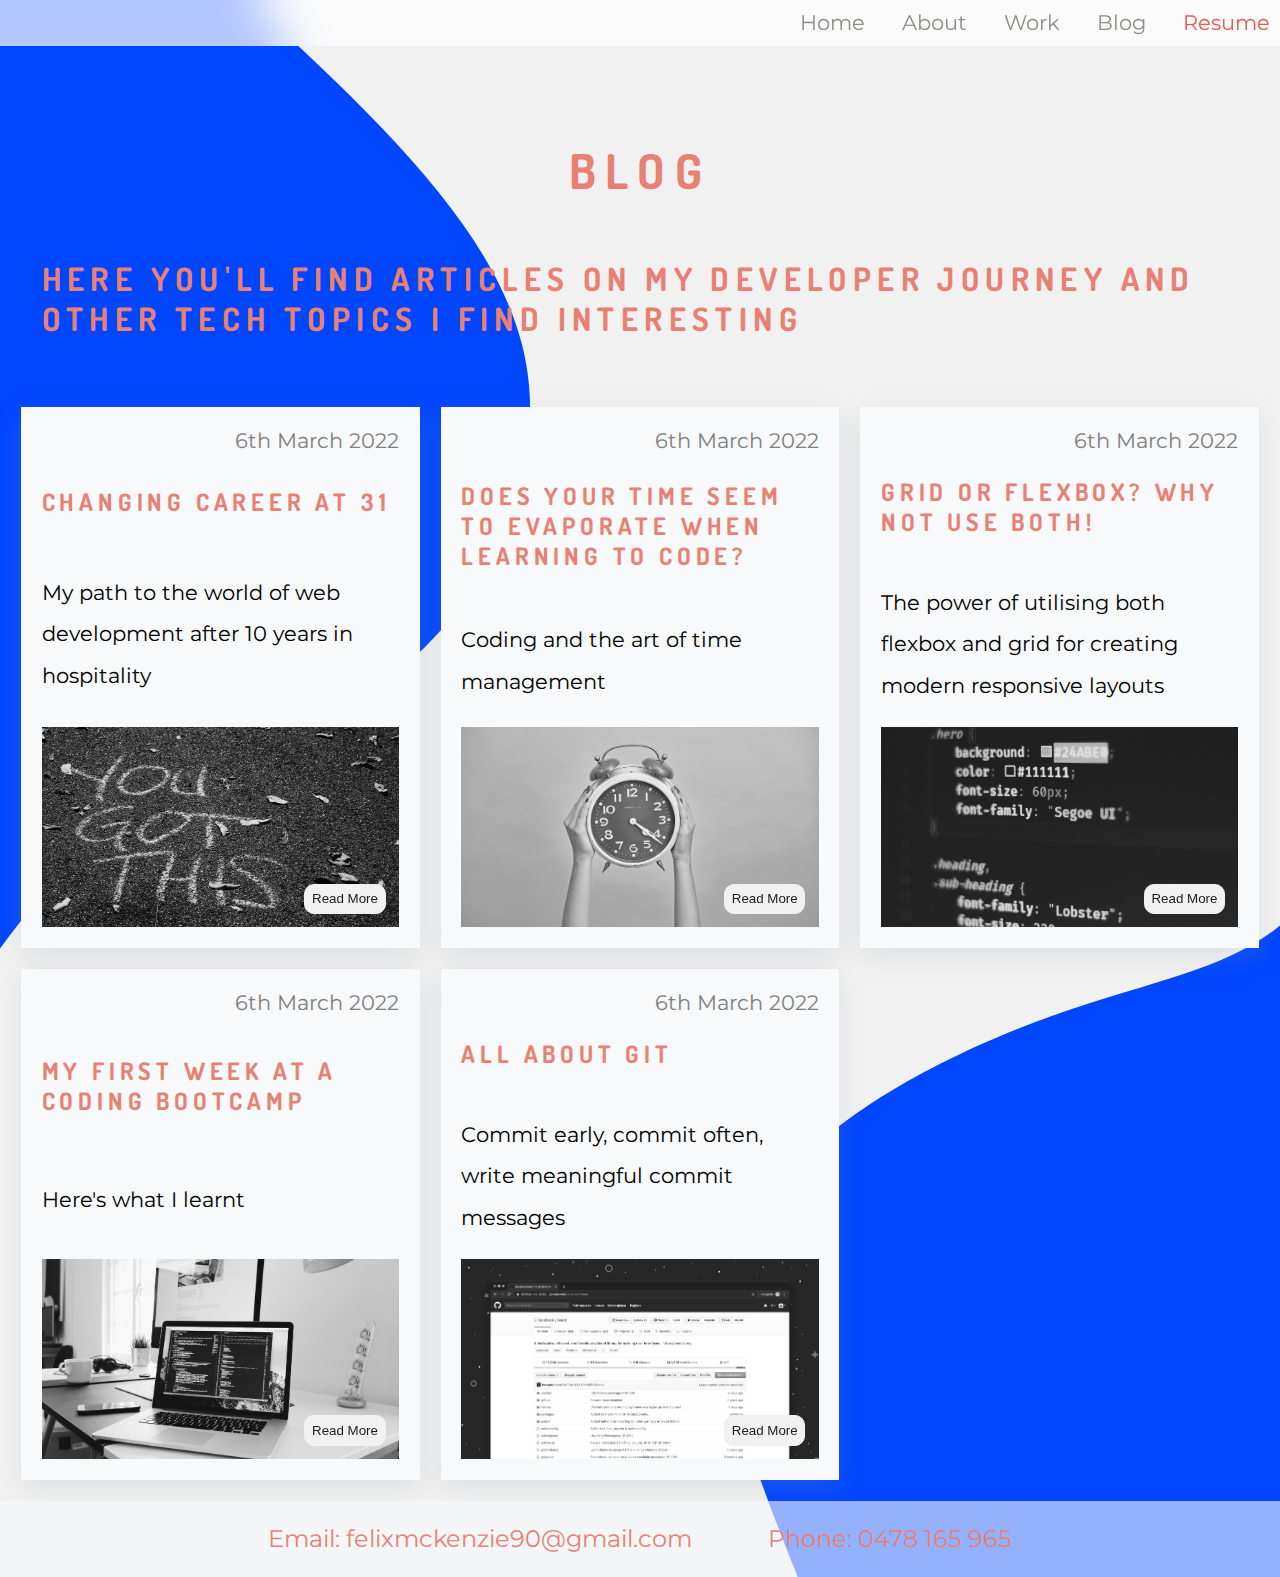
<file: src/blog.html>
<!DOCTYPE html>
<html lang="en">
  <head>
    <meta charset="UTF-8" />
    <meta http-equiv="X-UA-Compatible" content="IE=edge" />
    <meta name="viewport" content="width=device-width, initial-scale=1.0" />
    <link rel="stylesheet" href="./stylesheet.css" />
    <script src="nav.js" defer></script>
    <title>Blog Page</title>
  </head>
  <body>
    <header class="primary-header">
      <button
        class="mobile-nav-toggle"
        aria-controls="primary-navigation"
        aria-expanded="false"
      >
        <span class="sr-only blog">Button</span>
      </button>
      <ul
        id="primary-navigation"
        class="primary-navigation"
        data-visible="false"
      >
        <li class="active"><a href="./index.html">Home</a></li>
        <li class="active"><a href="./about.html">About</a></li>
        <li class="active"><a href="./work.html">Work</a></li>
        <li class="active"><a href="./blog.html">Blog</a></li>
        <li class="active">
          <a href="./assets/Resume.pdf" target="_blank"> <span class="resume">Resume</span></a>
        </li>
      </ul>
    </header>

    <div class="title-blog">
      <h1>Blog</h1>
      <h2>
        Here you'll find articles on my developer journey and other tech topics
        I find interesting
      </h2>
    </div>

    <div class="blog-grid">
      <article class="blog-post">
        <div class="blog-date">6th March 2022</div>
        <h3>Changing Career at 31</h3>
        <p>
          My path to the world of web development after 10 years in hospitality
        </p>
        <div class="bg-img bg-img-1">
          <button class="btn-blog">Read More</button>
        </div>
      </article>

      <article class="blog-post">
        <div class="blog-date">6th March 2022</div>
        <h3>Does your time seem to evaporate when learning to code?</h3>
        <p>Coding and the art of time management</p>
        <div class="bg-img bg-img-2">
          <button class="btn-blog">Read More</button>
        </div>
      </article>

      <article class="blog-post">
        <div class="blog-date">6th March 2022</div>
        <h3>Grid or Flexbox? Why not use both!</h3>
        <p>
          The power of utilising both flexbox and grid for creating modern
          responsive layouts
        </p>
        <div class="bg-img bg-img-3">
          <button class="btn-blog">Read More</button>
        </div>
      </article>

      <article class="blog-post">
        <div class="blog-date">6th March 2022</div>
        <h3>My First Week At A Coding Bootcamp</h3>
        <p>Here's what I learnt</p>
        <div class="bg-img bg-img-4">
          <button class="btn-blog">Read More</button>
        </div>
      </article>

      <article class="blog-post">
        <div class="blog-date">6th March 2022</div>
        <h3>All About GIT</h3>
        <p>Commit early, commit often, write meaningful commit messages</p>
        <div class="bg-img bg-img-5">
          <button class="btn-blog">Read More</button>
        </div>
      </article>
    </div>
    <footer>
      <p>Email: felixmckenzie90@gmail.com</p>
      <p>Phone: 0478 165 965</p>
    </footer>
  </body>
</html>
</file>
<file: src/stylesheet.css>
@import url("https://fonts.googleapis.com/css2?family=Dosis:wght@800&family=Montserrat&display=swap");

/* Global Styles */
*,
*:before,
*:after {
  box-sizing: border-box;
}

:root {
  --fs-xl: 1.8rem;
  --fs-l: 1.4rem;
  --fs-m: 1.2rem;
  --fs-s: 1rem;
}

@media (min-width: 561px) {
  :root {
    --fs-xl: 3rem;
    --fs-l: 2rem;
    --fs-m: 1.5rem;
    --fs-s: 1.3rem;
  }
}

body {
  min-height: 100vh;
  width: 100%;
  margin: 0;
  padding: 0;
  background: url("./assets/blob-scene.svg") center no-repeat;
  background-size: cover;
  background-attachment: scroll;
  cursor: crosshair;
  overflow-x: hidden;

  font-family: "Montserrat", sans-serif;
  font-size: var(--fs-s);
}

h1 {
  font-size: var(--fs-xl);
}

h2 {
  font-size: var(--fs-l);
}

h3 {
  font-size: var(--fs-m);
}

h1,
h2,
h3,
h4 {
  font-family: "Dosis", sans-serif;
  color: #e98074;
  line-height: 1.25em;
  letter-spacing: 0.2em;
  text-transform: uppercase;
}

p {
  line-height: 2em;
}

a {
  text-decoration: none;
  color: rgb(142, 141, 138);
}

li {
  list-style-type: none;
  padding: 0.5em;
}

img {
  max-width: 100%;
  margin: 0;
  box-shadow: rgba(0, 0, 0, 0.56) 0px 22px 70px 4px; 
}

a .fa-brands {
  color: black;
  font-size: var(--fs-xl);
}

a .fa-brands:hover {
  color: #e98074;
}

/* Global Header */

.primary-header {
  width: 100%;
  display: flex;
  align-items: center;
  justify-content: flex-end;
  gap: 1rem;

  margin-top: 0;
}

.sr-only {
  display: none;
} 

.mobile-nav-toggle {
  display: none;
}

.primary-navigation {
  width: 100%;
  display: flex;
  justify-content: flex-end;
  gap: 1rem;
  background: hsl(0 0% 0% / 0.2);

  margin-top: 0;
}

@supports (backdrop-filter: blur(1em)) {
  .primary-navigation {
    background: hsl(0 0% 100% / 0.7);
    backdrop-filter: blur(1em);
  }
}

@media (max-width: 35em) {
  .primary-navigation {
    position: fixed;
    z-index: 1000;
    inset: 0 0 0 30%;
    flex-direction: column;
    padding: min(30vh, 10rem) 2em;
    gap: 2rem;

    transform: translateX(100%);
    transition: transform 350ms ease-out;
  }

  .primary-navigation[data-visible="true"] {
    transform: translateX(0%);
  }

  .mobile-nav-toggle {
    display: block;
    position: absolute;
    background: url("./assets/bars-solid.svg") no-repeat;
    border: 0;
    aspect-ratio: 1/1;
    width: 2rem;
    top: 2rem;
    right: 1rem;
    z-index: 99999;
  }

  .mobile-nav-toggle[aria-expanded="true"] {
    background: url("./assets/solid-x.svg") no-repeat;
  }
}

/* Global Footer */

footer {
  display: flex;
  flex-direction: column;
  align-items: center;
  position: relative;
  grid-area: footer;

  background: rgba(247, 249, 251, 0.6);
  color: #e98074;
  font-size: var(--fs-m);
}

footer > p {
  margin: 0;
  padding: 0;
}

@media (min-width: 750px) {
  footer {
    display: flex;
    flex-direction: row;
    justify-content: center;
    gap: 2em;
  }

  footer p {
    margin: 0.6em;
  }
}

/* Home Page Styles */

.home-grid {
  display: grid;
  gap: 1em;
  grid-template-areas:
    "nav"
    "content"
    "image"
    "footer";
}

.resume {
  color: #e85a4f;
}

.nav-home-left {
  grid-area: nav;
}

.nav-home-left > ul {
  display: flex;
  justify-content: flex-end;

  gap: 0.5em;
  margin-top: 4em;
}

.content-home {
  grid-area: content;
  display: flex;
  flex-direction: column;
  justify-content: center;
  align-items: center;
  flex-wrap: wrap;

  width: 100%;
  margin: 0;
  padding: 0;
}

.img-home {
  grid-area: image;
}

@media (min-width: 561px){
 
  .nav-home-left ul {
    margin-top: 0;
  }

  .img-home{
    display: flex;
    justify-content: center;
    align-items: center;
  }

  .img-home img {
    width: 75%;
  }

}

@media (min-width: 1250px) {
  .home-grid {
    grid-template-columns: 1fr 3fr 2fr;
    grid-template-areas:
      "header header header"
      "nav content image"
      "nav content image"
      "nav content image"
      "footer footer footer";
  }

  .nav-home-left > ul {
    flex-direction: column;
    justify-content: center;
    align-items: center;

    margin-top: 4em;
  }

  .img-home img{
    width: 100%;
  }

  .footer-home {
    position: fixed;
    left: 0;
    right: 0;
    bottom: 0;
  }
}

/* Blog Page Styles */

.title-blog,
.blog-grid,
.btn-blog {
  margin: 1em;
}

.title-blog {
  display: flex;
  flex-direction: column;
  flex-wrap: wrap;
  justify-content: center;
  align-items: center;

  padding: 0;
  margin: 2em;
}

.blog-grid {
  display: grid;
  height: auto;
  grid-gap: 1em;
  grid-template-columns: repeat(1, 1fr);
}

.blog-post {
  display: flex;
  flex-direction: column;
  justify-content: space-between;

  width: clamp(30, 25%, 50);
  padding: 1em;
  margin: 0;
  background: #f7f9fb;
  box-shadow: rgba(149, 157, 165, 0.2) 0px 8px 24px;
}

.blog-date {
  display: flex;
  justify-content: flex-end;
  color: gray;
}

.bg-img {
  display: flex;
  justify-content: flex-end;
  align-items: flex-end;
  width: 100%;
  height: 200px;

  background-repeat: no-repeat;
  background-position: center;
  background-size: 100%;
  filter: grayscale(100%);
}

.bg-img-1 {
  background-image: url("./blog-photos/you-got-this.jpg");
}

.bg-img-2 {
  background-image: url("./blog-photos/clock-blog.jpg");
}

.bg-img-3 {
  background-image: url("./blog-photos/css.jpg");
}

.bg-img-4 {
  background-image: url("./blog-photos/computer.jpg");
}

.bg-img-5 {
  background-image: url("./blog-photos/github.jpg");
}

.btn-blog {
  color: #212121;
  background: #f1f1f1;
  border: 1px solid #f1f1f1;
  padding: 0.5em;
  border-radius: 10px;
}

@media (min-width: 750px) {
  .blog-grid {
    grid-template-columns: repeat(2, 1fr);
  }
}

@media (min-width: 1100px) {
  .blog-grid {
    grid-template-columns: repeat(3, 1fr);
  }
}

/* About Page Styles */

.grid-about-pg {
  display: grid;
  gap: 1em;
  grid-template-areas:
    "title"
    "image"
    "content"
    "bottom";
}

.about-bottom-section, .goals, .education, .surf-image{
  display: flex;
  flex-direction: column;
  justify-content: center;
  align-items: center;
}

.title-about {
  grid-area: title;
  margin: 2em auto 0;
}
.content-section {
  grid-area: content;
}

.about-bottom-section {
  grid-area: bottom;
}

 .content-section, .about-bottom-section, .goals, .education {
  margin: 1em;
  padding: 1em;
} 

.content-section,
.about-bottom-section {
  background: rgb(247, 249, 251);
  box-shadow: rgba(149, 157, 165, 0.2) 0px 8px 24px;
}

.goals > h3{
  padding: 1em;
}

.surf-image > img {
  grid-area: image;
  margin: 1em;
  max-height: 500px; 
  
}

@media (min-width: 800px) {
  .grid-about-pg {
    display: grid;
    grid-template-columns: 3fr 1fr;
    grid-template-areas:
      "title title"
      "content image"
      "bottom bottom";
  }
}

/* Work Page */

.project-container {
  display: flex;
  flex-direction: column;
  justify-content: center;
  align-items: center;
}

.project-card {
  display: grid;
  min-width: 40vw;
  max-width: 80vw;
  grid-template-areas:
    "description"
    "links"
    "image";

  margin-bottom: 1em;
  place-items: center;
  background: #f7f9fb;
  box-shadow: rgba(149, 157, 165, 0.2) 0px 8px 24px;
}

.project-description {
  grid-area: description;
  display: flex;
  flex-direction: column;
  align-items: center;
  margin: 0;
  padding: 1em;
}

.project-description > h3,
.projection-description > p {
  margin: 0;
  padding: 0;
}

.project-links {
  grid-area: links;
  display: flex;
  flex-direction: column;
  align-items: center;
  padding: 1em;
}

.project-links > a {
  padding: 0.2em;
}

.code-btn {
  width: 8em;
  border: none;
  background: rgba(142, 141, 138, 0.4);
  box-shadow: rgba(149, 157, 165, 0.2) 0px 8px 24px;
  border-radius: 5px;
  padding: 1.5em;
  color: #e98074;
}

.project-img {
  grid-area: image;
  margin: 1em;
  max-width: 60%;
}

@media (min-width: 1000px) {
  .project-card {
    grid-template-columns: 1fr 1fr 1fr;
    grid-template-areas: "links description image";
  }
}
</file>
